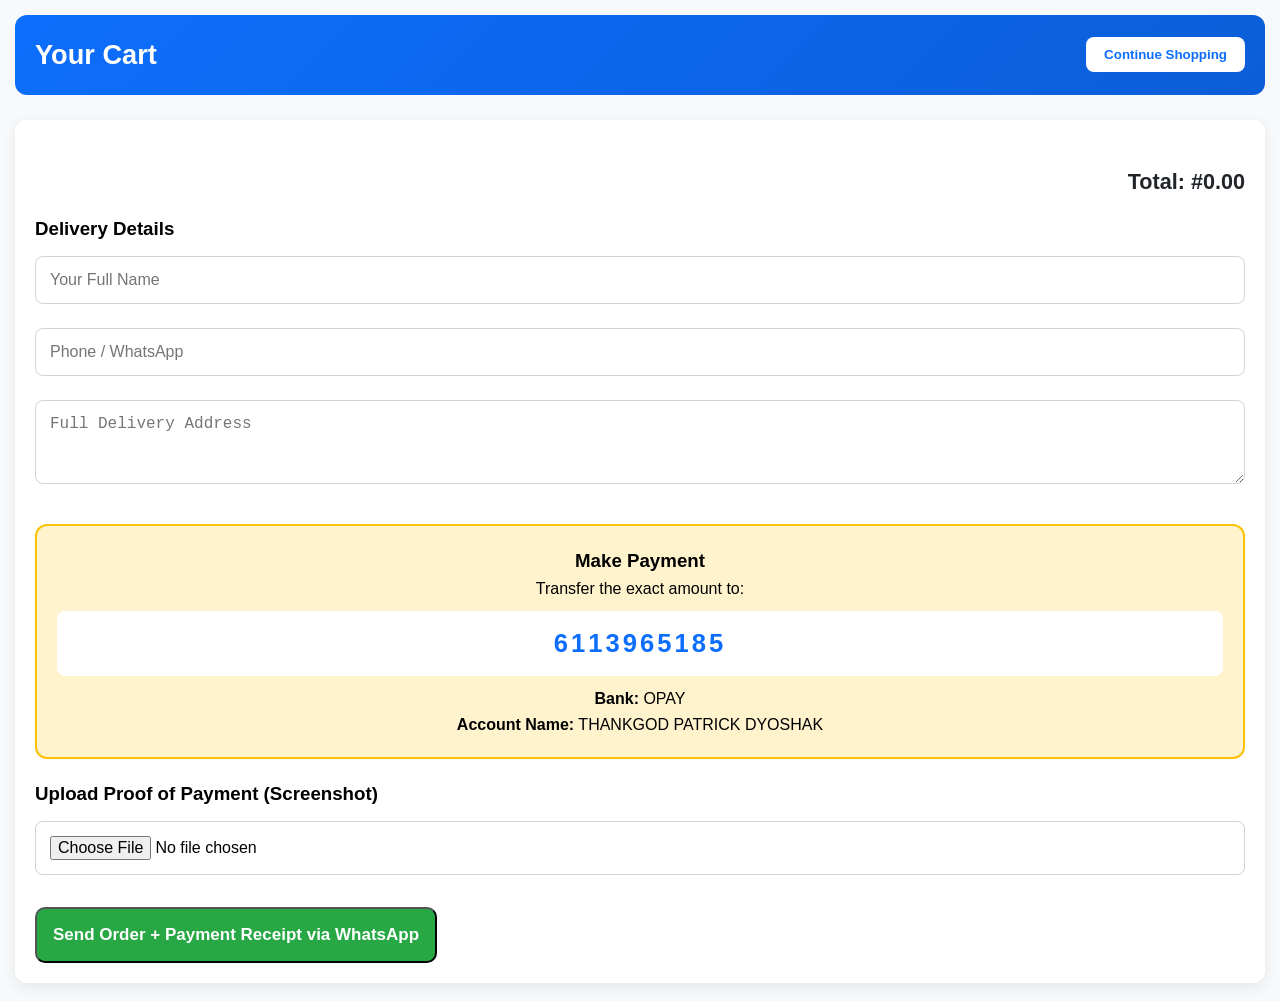
<file: cart.html>
<!DOCTYPE html>
<html lang="en">
<head>
  <meta charset="UTF-8">
  <meta name="viewport" content="width=device-width, initial-scale=1.0">
  <title>Your Cart</title>
  <style>
    * { margin:0; padding:0; box-sizing:border-box; }
    body { 
      font-family: Arial, sans-serif; 
      background: #f8f9fa; 
      padding: 15px; 
      line-height: 1.6;
    }
    header { 
      display:flex; 
      justify-content:space-between; 
      align-items:center; 
      margin-bottom:25px; 
      background: linear-gradient(135deg, #0d6efd, #0b5ed7); 
      color:white; 
      padding:18px 20px; 
      border-radius:12px;
    }
    h1 { font-size:1.7rem; font-weight:600; }

    .cart-container {
      background: white;
      border-radius: 12px;
      padding: 20px;
      box-shadow: 0 4px 15px rgba(0,0,0,0.08);
    }

    .cart-item {
      display: flex;
      justify-content: space-between;
      align-items: center;
      padding: 15px;
      margin: 12px 0;
      background: #f8f9fa;
      border-radius: 10px;
      border-left: 4px solid #0d6efd;
    }

    .price { color: #28a745; font-weight: bold; }

    .remove-btn {
      background: #dc3545;
      color: white;
      border: none;
      padding: 8px 14px;
      border-radius: 6px;
      font-size: 14px;
      cursor: pointer;
    }

    .total {
      font-size: 1.35rem;
      font-weight: bold;
      text-align: right;
      margin: 25px 0 15px;
      color: #212529;
    }

    .payment-box {
      background: #fff3cd;
      border: 2px solid #ffc107;
      border-radius: 12px;
      padding: 20px;
      margin: 20px 0;
      text-align: center;
    }

    .account-number {
      font-size: 1.6rem;
      font-weight: bold;
      letter-spacing: 3px;
      color: #0d6efd;
      background: white;
      padding: 12px;
      border-radius: 8px;
      margin: 10px 0;
    }

    input, textarea, #proof-upload {
      width: 100%;
      padding: 14px;
      margin: 12px 0;
      border: 1px solid #ced4da;
      border-radius: 8px;
      font-size: 16px;
    }

    #preview-proof img {
      max-width: 100%;
      margin-top: 10px;
      border-radius: 8px;
      border: 1px solid #ddd;
    }

    #confirm-btn {
      background: #28a745;
      color: white;
      font-size: 17px;
      padding: 16px;
      margin-top: 20px;
      border-radius: 10px;
      font-weight: bold;
    }
  </style>
</head>
<body>

<header>
  <h1>Your Cart</h1>
  <button onclick="window.location.href='index.html'" 
          style="background:white;color:#0d6efd;padding:10px 18px;border:none;border-radius:8px;font-weight:600;">
    Continue Shopping
  </button>
</header>

<div class="cart-container">
  <div id="cart-items"></div>

  <div class="total">
    Total: #<span id="cart-total">0</span>
  </div>

  <h3>Delivery Details</h3>
  <input id="name" placeholder="Your Full Name" required>
  <input id="phone" type="tel" placeholder="Phone / WhatsApp" maxlength="15" required>
  <textarea id="address" placeholder="Full Delivery Address" rows="3" required></textarea>

  <!-- Payment Information -->
  <div class="payment-box">
    <h3>Make Payment</h3>
    <p>Transfer the exact amount to:</p>
    <div class="account-number">6113965185</div>
    <p><strong>Bank:</strong> OPAY<br>
    <strong>Account Name:</strong> THANKGOD PATRICK DYOSHAK</p>
  </div>

  <!-- Upload Proof of Payment -->
  <h3>Upload Proof of Payment (Screenshot)</h3>
  <input type="file" id="proof-upload" accept="image/*">
  <div id="preview-proof"></div>

  <button id="confirm-btn">Send Order + Payment Receipt via WhatsApp</button>
</div>

<script>
  let cart = JSON.parse(localStorage.getItem('cart') || '[]');

  function renderCart() {
    const container = document.getElementById('cart-items');
    container.innerHTML = '';
    let total = 0;

    cart.forEach((item, index) => {
      total += parseFloat(item.price);
      const div = document.createElement('div');
      div.className = 'cart-item';
      div.innerHTML = `
        <div class="cart-item-info">
          <strong>${item.name}</strong><br>
          <span class="price">#${item.price}</span>
        </div>
        <button class="remove-btn" onclick="removeFromCart(${index})">Remove</button>
      `;
      container.appendChild(div);
    });

    document.getElementById('cart-total').textContent = total.toFixed(2);
  }

  window.removeFromCart = function(index) {
    cart.splice(index, 1);
    localStorage.setItem('cart', JSON.stringify(cart));
    renderCart();
  };

  // Phone restriction
  const phoneInput = document.getElementById('phone');
  phoneInput.addEventListener('input', function() {
    this.value = this.value.replace(/[^0-9+\s-]/g, '');
  });

  // Proof of payment preview
  const proofInput = document.getElementById('proof-upload');
  const proofPreview = document.getElementById('preview-proof');

  proofInput.addEventListener('change', () => {
    const file = proofInput.files[0];
    if (file) {
      const reader = new FileReader();
      reader.onload = (e) => {
        proofPreview.innerHTML = `<img src="${e.target.result}" style="max-width:100%; border-radius:8px;">`;
      };
      reader.readAsDataURL(file);
    }
  });

  document.getElementById('confirm-btn').addEventListener('click', () => {
    const name = document.getElementById('name').value.trim();
    const phone = document.getElementById('phone').value.trim();
    const address = document.getElementById('address').value.trim();
    const total = document.getElementById('cart-total').textContent;

    if (!name || !phone || !address || cart.length === 0) {
      alert("Please fill all fields and make sure your cart is not empty.");
      return;
    }

    let message = `*PAYMENT RECEIPT & ORDER CONFIRMATION*\n\n`;
    message += `📅 Date: ${new Date().toLocaleDateString()}\n`;
    message += `👤 Customer: ${name}\n`;
    message += `📞 Phone: ${phone}\n`;
    message += `📍 Address: ${address}\n\n`;
    message += `──────────────────\n`;
    message += `*ORDERED ITEMS:*\n`;

    cart.forEach(item => {
      message += `• ${item.name} - #${item.price}\n`;
    });

    message += `──────────────────\n`;
    message += `*TOTAL: #${total}*\n\n`;
    message += `💰 Payment Details:\n`;
    message += `Account Number: 6113965185\n`;
    message += `Bank: OPAY\n`;
    message += `Account Name: THANKGOD PATRICK DYOSHAK\n\n`;
    message += `✅ I have made the payment. Proof of payment attached below.\n`;
    message += `Please confirm and process my order.\n`;
    message += `Thank you!`;

    const encodedMessage = encodeURIComponent(message);
    const whatsappUrl = `https://wa.me/+2348132146287?text=${encodedMessage}`;   // ← CHANGE TO YOUR WHATSAPP NUMBER

    window.open(whatsappUrl, '_blank');

    // Clear cart
    cart = [];
    localStorage.setItem('cart', JSON.stringify(cart));
  });

  renderCart();
</script>

</body>
</html>
</file>
